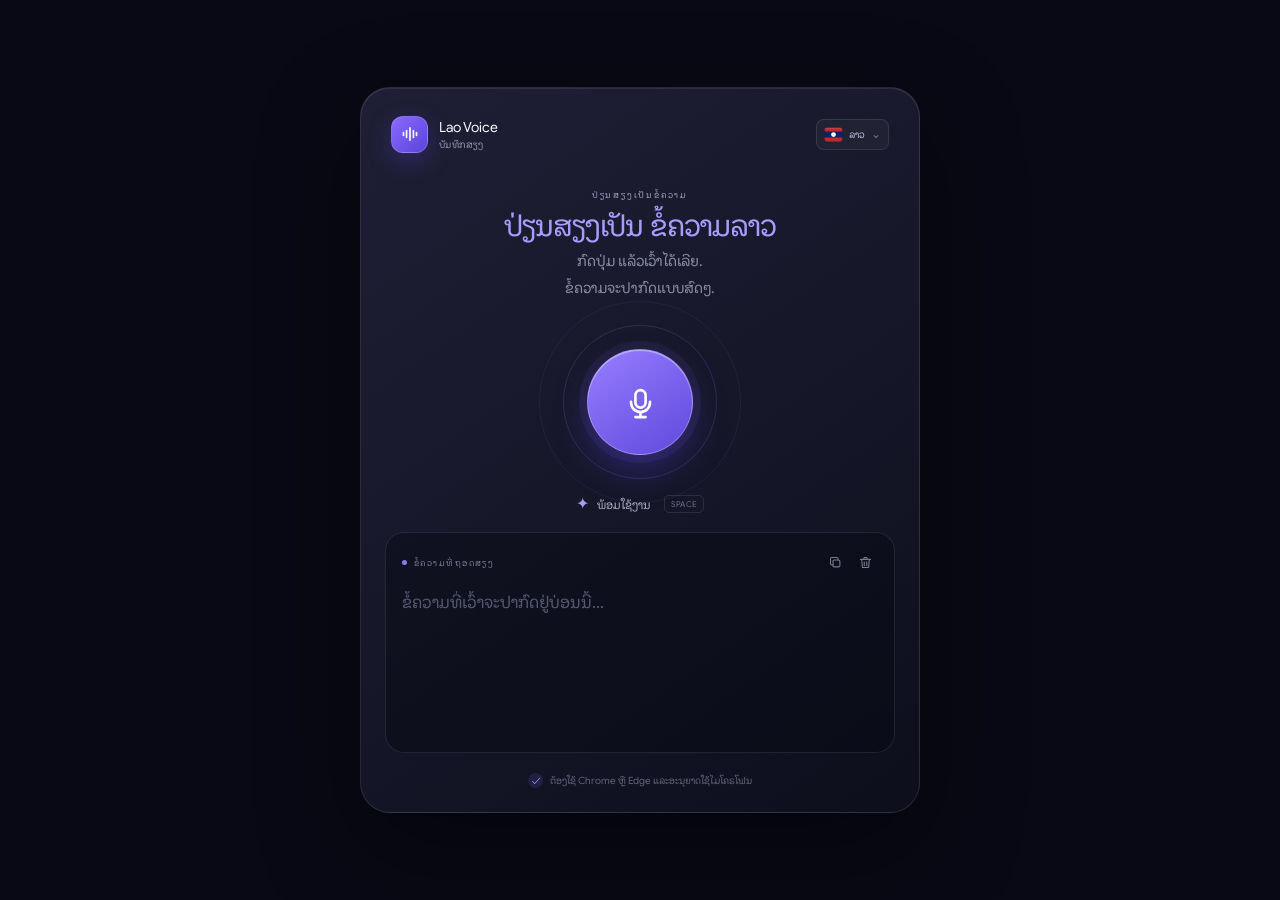
<file: index.html>
<!doctype html>
<html lang="lo">
  <head>
    <meta charset="UTF-8" />
    <meta name="viewport" content="width=device-width, initial-scale=1.0" />
    <title>Voice Capture</title>
    <link rel="stylesheet" href="./style.css" />
  </head>
  <body>
    <main class="app-shell">
      <section class="extension-card" aria-labelledby="page-title">
        <header class="topbar">
          <div class="brand-lockup">
            <div class="brand-mark" aria-hidden="true">
              <svg viewBox="0 0 32 32" fill="none">
                <path d="M16 7v18M11 11v10M21 11v10M6.5 14v4M25.5 14v4" stroke="currentColor" stroke-width="2.4" stroke-linecap="round" />
              </svg>
            </div>
            <div>
              <div class="brand-name">Lao Voice</div>
              <div class="brand-caption" data-i18n="brandSubtitle">Speech capture</div>
            </div>
          </div>
          <div class="language-picker">
            <button id="languageButton" class="language-button" type="button" aria-haspopup="listbox" aria-expanded="false">
              <img id="languageIcon" class="flag-icon" src="./chrome-extension/flags/lao.svg" alt="" />
              <span id="languageLabel">ລາວ</span><span class="language-chevron">⌄</span>
            </button>
            <div id="languageMenu" class="language-menu" role="listbox" hidden>
              <button type="button" role="option" data-language="lo-LA" data-label="ລາວ"><img class="flag-icon" src="./chrome-extension/flags/lao.svg" alt="" /><span>ລາວ</span></button>
              <button type="button" role="option" data-language="th-TH" data-label="ไทย"><img class="flag-icon" src="./chrome-extension/flags/thai.svg" alt="" /><span>ไทย</span></button>
              <button type="button" role="option" data-language="en-US" data-label="English"><img class="flag-icon" src="./chrome-extension/flags/english.svg" alt="" /><span>English</span></button>
              <button type="button" role="option" data-language="vi-VN" data-label="Tiếng Việt"><img class="flag-icon" src="./chrome-extension/flags/vietnam.svg" alt="" /><span>Tiếng Việt</span></button>
              <button type="button" role="option" data-language="zh-CN" data-label="中文（简体）"><img class="flag-icon" src="./chrome-extension/flags/china.svg" alt="" /><span>中文（简体）</span></button>
            </div>
          </div>
        </header>

        <div class="hero">
          <div class="eyebrow"><span data-i18n="kicker">LAO SPEECH TO TEXT</span></div>
          <h1 id="page-title"><span data-i18n="title">ປ່ຽນສຽງເປັນ</span> <span data-i18n="titleAccent">ຂໍ້ຄວາມລາວ</span></h1>
          <p class="intro" data-i18n="intro">ກົດປຸ່ມ ແລ້ວເວົ້າໄດ້ເລີຍ.<br />ຂໍ້ຄວາມຈະປາກົດແບບສົດໆ.</p>
        </div>

        <div class="voice-stage">
          <div class="wave-ring wave-ring-one"></div>
          <div class="wave-ring wave-ring-two"></div>
          <button id="micButton" class="mic-button" type="button" aria-pressed="false" aria-label="ເລີ່ມເວົ້າ">
            <svg id="micIcon" viewBox="0 0 24 24" fill="none" aria-hidden="true">
              <path d="M12 15.5a3.5 3.5 0 0 0 3.5-3.5V7a3.5 3.5 0 1 0-7 0v5a3.5 3.5 0 0 0 3.5 3.5Z" stroke="currentColor" stroke-width="1.8" />
              <path d="M18.5 11.5v.5a6.5 6.5 0 0 1-13 0v-.5M12 18.5V22M8.5 22h7" stroke="currentColor" stroke-width="1.8" stroke-linecap="round" />
            </svg>
          </button>
        </div>

        <div class="listen-state">
          <span id="stateIcon" class="state-icon">✦</span>
          <span id="status" role="status" data-i18n="ready">ພ້ອມໃຊ້ງານ</span>
          <span class="shortcut">SPACE</span>
        </div>

        <div class="transcript-panel">
          <div class="panel-heading">
            <span><span class="panel-dot"></span> <span data-i18n="transcript">TRANSCRIPT</span></span>
            <div class="panel-actions">
              <button id="copyButton" class="clear-button" type="button" aria-label="ກ໊ອບປີ້ຂໍ້ຄວາມ">
                <svg viewBox="0 0 24 24" fill="none" aria-hidden="true"><rect x="8" y="8" width="11" height="11" rx="2" stroke="currentColor" stroke-width="1.7" /><path d="M16 8V6a2 2 0 0 0-2-2H6a2 2 0 0 0-2 2v8a2 2 0 0 0 2 2h2" stroke="currentColor" stroke-width="1.7" stroke-linecap="round" /></svg>
              </button>
              <button id="clearButton" class="clear-button" type="button" aria-label="ລ້າງຂໍ້ຄວາມ">
                <svg viewBox="0 0 24 24" fill="none" aria-hidden="true"><path d="M4 7h16M10 11v6M14 11v6M6 7l1 13h10l1-13M9 7l1-3h4l1 3" stroke="currentColor" stroke-width="1.7" stroke-linecap="round" stroke-linejoin="round" /></svg>
              </button>
            </div>
          </div>
          <label class="sr-only" for="textInput" data-i18n="transcript">TRANSCRIPT</label>
          <textarea id="textInput" rows="5" data-i18n-placeholder="placeholder" placeholder="ຂໍ້ຄວາມທີ່ເວົ້າຈະປາກົດຢູ່ບ່ອນນີ້..."></textarea>
        </div>

        <footer class="card-footer">
          <span class="secure-icon">✓</span>
          <span data-i18n="footer">ຕ້ອງໃຊ້ Chrome ຫຼື Edge ແລະອະນຸຍາດໃຊ້ໄມໂຄຣໂຟນ</span>
        </footer>
      </section>
    </main>
    <script src="./app.js"></script>
  </body>
</html>
</file>
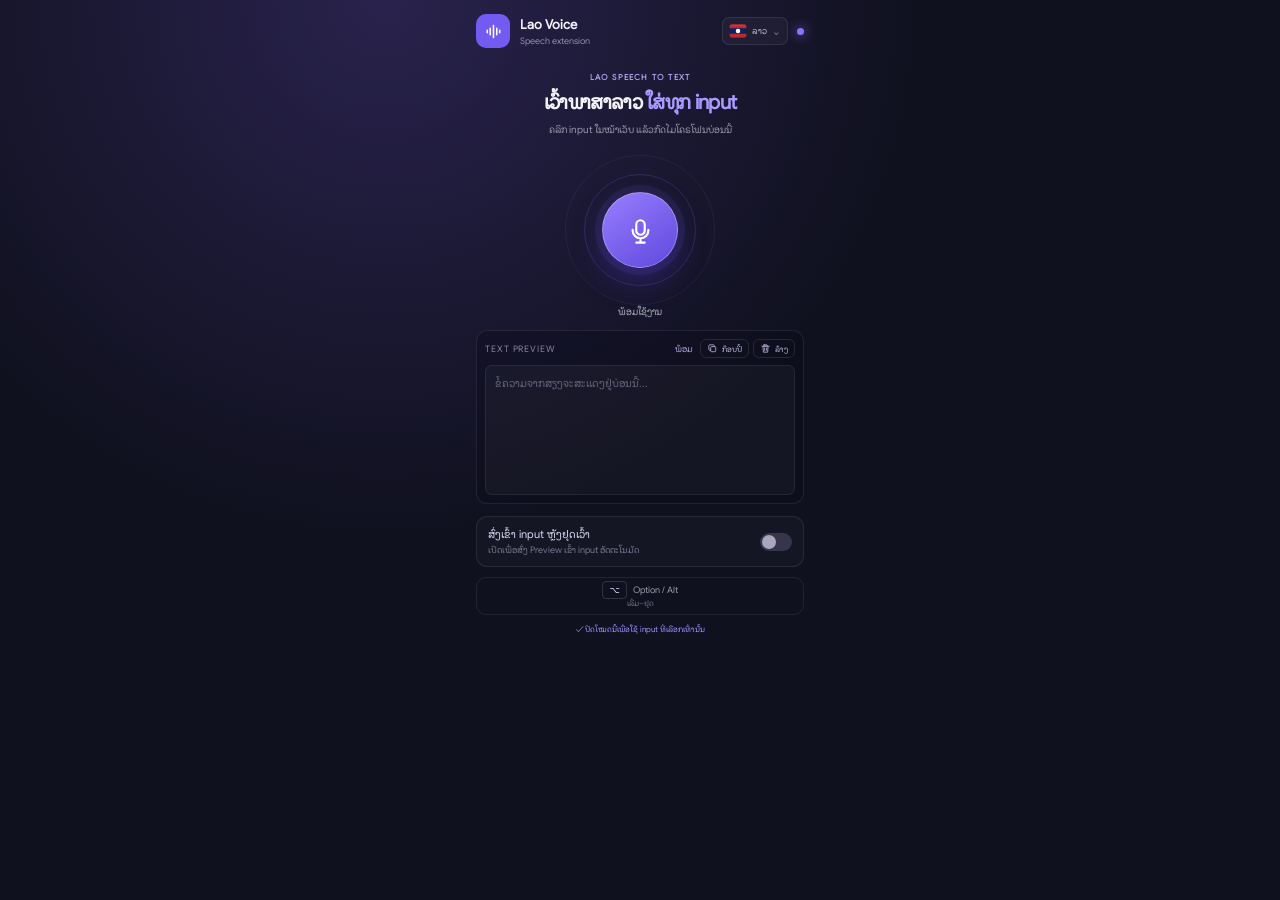
<file: chrome-extension/sidepanel.html>
<!doctype html>
<html lang="lo">
  <head>
    <meta charset="UTF-8" />
    <meta name="viewport" content="width=device-width, initial-scale=1.0" />
    <title>Lao Voice - Speech to Text</title>
    <link rel="stylesheet" href="./sidepanel.css" />
  </head>
  <body>
    <main class="panel">
      <header class="panel-header">
        <div class="brand">
          <div class="brand-mark" aria-hidden="true"><svg viewBox="0 0 32 32" fill="none"><path d="M16 7v18M11 11v10M21 11v10M6.5 14v4M25.5 14v4" stroke="currentColor" stroke-width="2.4" stroke-linecap="round" /></svg></div>
          <div><strong>Lao Voice</strong><span data-i18n="brandSubtitle">Speech extension</span></div>
        </div>
        <div class="header-actions">
          <div class="language-picker">
            <button id="languageButton" class="language-button" type="button" aria-haspopup="listbox" aria-expanded="false">
              <img id="languageIcon" class="flag-icon" src="./flags/lao.svg" alt="" />
              <span id="languageLabel">ລາວ</span><span class="language-chevron">⌄</span>
            </button>
            <div id="languageMenu" class="language-menu" role="listbox" hidden>
              <button type="button" role="option" data-language="lo-LA" data-label="ລາວ">
                <img class="flag-icon" src="./flags/lao.svg" alt="" /><span>ລາວ</span>
              </button>
              <button type="button" role="option" data-language="th-TH" data-label="ไทย">
                <img class="flag-icon" src="./flags/thai.svg" alt="" /><span>ไทย</span>
              </button>
              <button type="button" role="option" data-language="en-US" data-label="English">
                <img class="flag-icon" src="./flags/english.svg" alt="" /><span>English</span>
              </button>
              <button type="button" role="option" data-language="vi-VN" data-label="Tiếng Việt">
                <img class="flag-icon" src="./flags/vietnam.svg" alt="" /><span>Tiếng Việt</span>
              </button>
              <button type="button" role="option" data-language="zh-CN" data-label="中文（简体）">
                <img class="flag-icon" src="./flags/china.svg" alt="" /><span>中文（简体）</span>
              </button>
            </div>
          </div>
          <span class="status-dot" aria-label="ພ້ອມໃຊ້ງານ"></span>
        </div>
      </header>

      <section class="intro">
        <div class="kicker" data-i18n="kicker">LAO SPEECH TO TEXT</div>
        <h1><span data-i18n="title">ເວົ້າພາສາລາວ</span> <em data-i18n="titleAccent">ໃສ່ທຸກ input</em></h1>
        <p data-i18n="intro">ຄລິກ input ໃນໜ້າເວັບ ແລ້ວກົດໄມໂຄຣໂຟນບ່ອນນີ້</p>
      </section>

      <section class="voice-control">
        <div class="ring ring-one"></div><div class="ring ring-two"></div>
        <button id="micButton" type="button" aria-label="ເລີ່ມເວົ້າ">
          <svg id="micIcon" viewBox="0 0 24 24" fill="none" aria-hidden="true"><path d="M12 15.5a3.5 3.5 0 0 0 3.5-3.5V7a3.5 3.5 0 1 0-7 0v5a3.5 3.5 0 0 0 3.5 3.5Z" stroke="currentColor" stroke-width="1.8"/><path d="M18.5 11.5v.5a6.5 6.5 0 0 1-13 0v-.5M12 18.5V22M8.5 22h7" stroke="currentColor" stroke-width="1.8" stroke-linecap="round"/></svg>
        </button>
      </section>

      <div id="status" class="status" role="status" data-i18n="ready">ພ້ອມໃຊ້ງານ</div>
      <section class="preview-card" aria-label="ຂໍ້ຄວາມຕົວຢ່າງ">
        <div class="preview-heading">
          <span data-i18n="previewTitle">TEXT PREVIEW</span>
          <div class="preview-controls"><span id="previewState" data-i18n="ready">ພ້ອມ</span>
            <div class="preview-actions">
              <button id="copyButton" type="button"><svg viewBox="0 0 24 24" fill="none" aria-hidden="true"><rect x="8" y="8" width="11" height="11" rx="2" stroke="currentColor" stroke-width="1.8"/><path d="M16 8V6a2 2 0 0 0-2-2H6a2 2 0 0 0-2 2v8a2 2 0 0 0 2 2h2" stroke="currentColor" stroke-width="1.8" stroke-linecap="round"/></svg><span data-i18n="copy">ກ໊ອບປີ້</span></button>
              <button id="clearButton" type="button"><svg viewBox="0 0 24 24" fill="none" aria-hidden="true"><path d="M4 7h16M10 11v5m4-5v5M9 4h6l1 3H8l1-3Z" stroke="currentColor" stroke-width="1.8" stroke-linecap="round" stroke-linejoin="round"/><path d="M6.5 7 7.3 20h9.4L17.5 7" stroke="currentColor" stroke-width="1.8" stroke-linejoin="round"/></svg><span data-i18n="clear">ລ້າງ</span></button>
            </div>
          </div>
        </div>
        <textarea id="transcriptPreview" readonly data-i18n-placeholder="previewPlaceholder" placeholder="ຂໍ້ຄວາມຈາກສຽງຈະສະແດງຢູ່ບ່ອນນີ້..."></textarea>
      </section>
      <label class="auto-send" for="autoSendToggle">
        <span class="auto-send-copy"><strong data-i18n="autoTitle">ສົ່ງເຂົ້າ input ຫຼັງຢຸດເວົ້າ</strong><small data-i18n="autoDescription">ເປີດເພື່ອສົ່ງ Preview ເຂົ້າ input ອັດຕະໂນມັດ</small></span>
        <input id="autoSendToggle" type="checkbox" />
        <span class="switch" aria-hidden="true"><i></i></span>
      </label>
      <div class="shortcut"><kbd>⌥</kbd> Option / Alt <span data-i18n="shortcut">ເລີ່ມ–ຢຸດ</span></div>
      <div class="privacy"><span>✓</span> <span data-i18n="privacy">ປິດໂໝດນີ້ເພື່ອໃຊ້ input ທີ່ເລືອກເທົ່ານັ້ນ</span></div>
    </main>
    <script src="./sidepanel.js"></script>
  </body>
</html>
</file>
<file: style.css>
@font-face {
  font-family: "Google Sans Lao";
  src: url("./fonts/GoogleSans-Lao.ttf") format("truetype");
  font-style: normal;
  font-weight: 100 900;
  font-display: swap;
}

:root {
  font-family: "Google Sans Lao", sans-serif;
  color: #f7f7fb;
  background: #080914;
  font-synthesis: none;
}

* { box-sizing: border-box; }
html, body { min-width: 320px; min-height: 100%; height: 100%; margin: 0; overflow: hidden; background: #080914; }
body::before, body::after { position: fixed; z-index: -1; width: 420px; height: 420px; border-radius: 50%; content: ""; filter: blur(80px); opacity: .26; }
body::before { top: -180px; left: -120px; background: #6548ff; }
body::after { right: -160px; bottom: -180px; background: #f05a47; }

.app-shell { display: grid; width: 100%; height: 100dvh; min-height: 0; place-items: center; padding: 12px 18px; overflow: hidden; }
.extension-card { width: min(100%, 460px); max-height: calc(100dvh - 24px); overflow: hidden; border: 1px solid rgba(255,255,255,.1); border-radius: 30px; background: linear-gradient(145deg, rgba(31, 32, 54, .98), rgba(14, 15, 29, .98)); box-shadow: 0 35px 100px rgba(0,0,0,.45), inset 0 1px rgba(255,255,255,.08); }
.topbar { display: flex; align-items: center; justify-content: space-between; padding: 24px 25px 0; }
.language-picker { position: relative; }
.language-button { display: inline-flex; align-items: center; gap: 6px; padding: 5px 7px; border: 1px solid rgba(255,255,255,.1); border-radius: 8px; color: #bdb8d8; background: rgba(255,255,255,.035); font: inherit; font-size: 10px; cursor: pointer; }
.language-button:hover { border-color: rgba(160,143,255,.65); }.flag-icon { width: 19px; height: 19px; flex: 0 0 auto; }.language-chevron { color: #77738e; font-size: 12px; line-height: 1; }
.language-menu { position: absolute; z-index: 10; top: calc(100% + 7px); right: 0; min-width: 122px; padding: 4px; border: 1px solid rgba(255,255,255,.1); border-radius: 10px; background: #1a1930; box-shadow: 0 12px 24px rgba(0,0,0,.35); }.language-menu[hidden] { display: none; }.language-menu button { display: flex; align-items: center; gap: 8px; width: 100%; padding: 7px; border: 0; border-radius: 7px; color: #d8d4eb; background: transparent; font: inherit; font-size: 10px; text-align: left; cursor: pointer; }.language-menu button:hover, .language-menu button[aria-selected="true"] { background: rgba(124,101,241,.2); }.language-menu .flag-icon { width: 21px; height: 21px; }
.brand-lockup { display: flex; align-items: center; gap: 11px; }
.brand-mark { display: grid; width: 37px; height: 37px; place-items: center; border: 1px solid rgba(255,255,255,.18); border-radius: 12px; color: #fff; background: linear-gradient(135deg, #8a69ff, #5b44d9); box-shadow: 0 8px 25px rgba(103,75,255,.28); }
.brand-mark svg { width: 22px; height: 22px; }
.brand-name { font-size: 14px; font-weight: 760; letter-spacing: -.01em; }
.brand-caption { margin-top: 2px; color: #8f91a8; font-size: 10px; letter-spacing: .04em; }
.live-pill { display: flex; align-items: center; gap: 7px; padding: 7px 10px; border: 1px solid rgba(255,255,255,.1); border-radius: 99px; color: #a9a9be; font-size: 9px; font-weight: 800; letter-spacing: .12em; }
.live-dot { width: 6px; height: 6px; border-radius: 50%; background: #9f8cff; box-shadow: 0 0 9px #9f8cff; }
.hero { padding: 16px 28px 0; text-align: center; }
.eyebrow { display: inline-flex; align-items: center; gap: 8px; color: #a49abf; font-size: 9px; font-weight: 800; letter-spacing: .2em; }
.eyebrow-line { width: 18px; height: 1px; background: #8370f0; }
h1 { margin: 5px 0 3px; font-family: "Google Sans Lao", sans-serif; font-size: clamp(23px, 5vw, 30px); font-weight: 700; letter-spacing: -.03em; line-height: 1.25; white-space: nowrap; }
h1 span { color: #a99bff; }
.intro { margin: 0; color: #888ba3; font-size: 14px; line-height: 1.8; }
.voice-stage { position: relative; display: grid; width: 190px; height: 184px; margin: 5px auto 0; place-items: center; }
.mic-button { position: relative; z-index: 2; display: grid; width: 96px; height: 96px; place-items: center; border: 1px solid rgba(255,255,255,.28); border-radius: 50%; color: white; background: linear-gradient(145deg, #977eff, #6048dd); box-shadow: 0 0 0 8px rgba(125,101,255,.08), 0 17px 34px rgba(74,52,200,.4), inset 0 1px rgba(255,255,255,.4); cursor: pointer; transition: transform .2s ease, background .25s ease, box-shadow .25s ease; }
.mic-button svg { width: 32px; height: 32px; }
.mic-button:hover { transform: translateY(-3px) scale(1.03); }
.mic-button:active { transform: scale(.97); }
.mic-button.is-listening { background: linear-gradient(145deg, #ff806f, #d84460); box-shadow: 0 0 0 8px rgba(255,96,105,.1), 0 17px 38px rgba(219,64,77,.35), inset 0 1px rgba(255,255,255,.4); }
.mic-button.is-listening::after { position: absolute; width: 100%; height: 100%; border: 1px solid rgba(255,126,113,.5); border-radius: 50%; content: ""; animation: pulse 1.8s ease-out infinite; }
.wave-ring { position: absolute; border: 1px solid rgba(134,116,255,.22); border-radius: 50%; }
.wave-ring-one { width: 142px; height: 142px; }
.wave-ring-two { width: 186px; height: 186px; border-color: rgba(134,116,255,.1); }
.listen-state { display: flex; align-items: center; justify-content: center; gap: 8px; min-height: 24px; color: #a9aabd; font-size: 12px; font-weight: 650; }
.state-icon { color: #a99bff; font-size: 16px; }
.listen-state.is-listening { color: #ff9a8e; }
.shortcut { margin-left: 6px; padding: 3px 6px; border: 1px solid rgba(255,255,255,.1); border-radius: 5px; color: #6e7086; font-size: 8px; letter-spacing: .08em; }
.transcript-panel { margin: 12px 20px 0; padding: 16px; border: 1px solid rgba(255,255,255,.09); border-radius: 19px; background: rgba(5,6,15,.35); }
.panel-heading { display: flex; align-items: center; justify-content: space-between; color: #777a91; font-size: 9px; font-weight: 800; letter-spacing: .16em; }
.panel-heading > span { display: flex; align-items: center; gap: 7px; }
.panel-dot { width: 5px; height: 5px; border-radius: 50%; background: #8b79f4; }
.panel-actions { display: flex; align-items: center; gap: 3px; }
.clear-button { display: grid; width: 27px; height: 27px; place-items: center; border: 1px solid transparent; border-radius: 8px; color: #777a91; background: transparent; cursor: pointer; transition: color .2s ease, background .2s ease; }
.clear-button:hover { color: #ff9a8e; background: rgba(255,255,255,.07); }
.clear-button#copyButton:hover, .clear-button#copyButton:active { color: #b6aaff; background: rgba(133,111,255,.14); }
.clear-button.is-copied { color: #8bffa9; background: rgba(95, 214, 131, .12); }
.clear-button svg { width: 15px; height: 15px; }
textarea { display: block; width: 100%; height: 140px; min-height: 0; margin-top: 10px; padding: 2px 0; resize: none; border: 0; outline: 0; color: #ececf5; background: transparent; font: inherit; font-size: 17px; line-height: 1.75; }
textarea::placeholder { color: #54576e; }
.card-footer { display: flex; align-items: center; justify-content: center; gap: 7px; padding: 18px 24px 22px; color: #606279; font-size: 10px; text-align: center; }
.secure-icon { display: grid; width: 15px; height: 15px; place-items: center; border-radius: 50%; color: #aaa0ff; background: rgba(133,111,255,.14); font-size: 9px; }
button:focus-visible { outline: 2px solid #a99bff; outline-offset: 3px; }
textarea:focus, textarea:focus-visible { outline: none; }
button:disabled { cursor: not-allowed; filter: grayscale(.4); }
.sr-only { position: absolute; width: 1px; height: 1px; padding: 0; margin: -1px; overflow: hidden; clip: rect(0, 0, 0, 0); white-space: nowrap; border: 0; }
@keyframes pulse { 0% { transform: scale(1); opacity: .9; } 100% { transform: scale(1.35); opacity: 0; } }
@media (max-width: 480px) { .app-shell { padding: 8px 10px; } .extension-card { max-height: calc(100dvh - 16px); border-radius: 24px; } .topbar { padding: 18px 18px 0; } .hero { padding-top: 16px; } .transcript-panel { margin-right: 14px; margin-left: 14px; } .card-footer { padding-bottom: 16px; } }
@media (max-height: 760px) { .hero { padding-top: 14px; } h1 { margin-top: 5px; margin-bottom: 3px; font-size: clamp(22px, 5vw, 28px); line-height: 1.25; } .intro { font-size: 12px; } .voice-stage { width: 150px; height: 145px; margin-top: 4px; } .mic-button { width: 76px; height: 76px; } .mic-button svg { width: 27px; height: 27px; } .wave-ring-one { width: 116px; height: 116px; } .wave-ring-two { width: 148px; height: 148px; } .transcript-panel { margin-top: 5px; } textarea { height: 108px; } .card-footer { padding-top: 8px; padding-bottom: 10px; } }
@media (max-height: 620px) { .topbar { padding-top: 12px; } .brand-mark { width: 32px; height: 32px; } .hero { padding-top: 7px; } h1 { font-size: 22px; line-height: 1.22; } .voice-stage { height: 106px; margin-top: 0; } .mic-button { width: 64px; height: 64px; } .wave-ring-one { width: 94px; height: 94px; } .wave-ring-two { width: 120px; height: 120px; } .transcript-panel { margin-top: 2px; padding: 12px; } textarea { height: 84px; } .card-footer { display: none; } }
@media (min-width: 600px) {
  .app-shell { padding: 24px; }
  .extension-card { width: min(100%, 520px); max-height: calc(100dvh - 48px); }
  .topbar { padding: 28px 30px 0; }
  .hero { padding: 26px 38px 0; }
  h1 { font-size: 30px; }
  .intro { font-size: 15px; }
  .voice-stage { width: 205px; height: 180px; margin-top: 10px; }
  .mic-button { width: 106px; height: 106px; }
  .mic-button svg { width: 35px; height: 35px; }
  .wave-ring-one { width: 154px; height: 154px; }
  .wave-ring-two { width: 202px; height: 202px; }
  .transcript-panel { margin: 14px 24px 0; }
  textarea { height: 150px; }
  .card-footer { padding: 20px 28px 24px; }
}
@media (min-width: 1024px) {
  .app-shell { padding: 32px; }
  .extension-card { width: min(100%, 560px); max-height: calc(100dvh - 64px); }
  .hero { padding-top: 30px; }
  .transcript-panel { margin-top: 16px; }
}
@media (min-width: 600px) and (max-height: 760px) {
  .hero { padding-top: 28px; }
  .voice-stage { height: 170px; margin-top: 14px; }
  .transcript-panel { margin-top: 12px; }
  textarea { height: 110px; }
}
</file>
<file: chrome-extension/sidepanel.css>
@font-face { font-family: "Google Sans"; src: url("./fonts/GoogleSans-Lao.ttf") format("truetype"); font-style: normal; font-weight: 400; font-display: block; }
:root { font-family: "Google Sans", system-ui, sans-serif; color: #f4f3fb; background: #10111f; }
* { box-sizing: border-box; }
body, button, h1, p, strong, span, kbd, .kicker, .brand, .status, .shortcut, .privacy { font-family: "Google Sans", system-ui, sans-serif !important; }
html, body { overflow: hidden; }
body { min-width: 280px; min-height: 100vh; margin: 0; background: radial-gradient(circle at 30% 0, #29224d, transparent 42%), #10111f; }
.panel { width: min(100%, 360px); height: 100vh; min-height: 0; margin: 0 auto; padding: 14px 16px; overflow: hidden; }
.panel-header { display: flex; align-items: center; justify-content: space-between; }
.header-actions { display: flex; align-items: center; gap: 9px; }.language-picker { position: relative; }.language-button { display: flex; align-items: center; gap: 5px; padding: 4px 6px; border: 1px solid rgba(255,255,255,.09); border-radius: 7px; color: #bdb8d8; background: rgba(255,255,255,.035); font: inherit; font-size: 9px; cursor: pointer; }.language-button:hover { border-color: rgba(160,143,255,.6); }.flag-icon { width: 18px; height: 18px; flex: 0 0 auto; }.language-chevron { color: #77738e; font-size: 11px; line-height: 1; }.language-menu { position: absolute; z-index: 10; top: calc(100% + 6px); right: 0; min-width: 112px; padding: 4px; border: 1px solid rgba(255,255,255,.1); border-radius: 9px; background: #1a1930; box-shadow: 0 12px 24px rgba(0,0,0,.35); }.language-menu[hidden] { display: none; }.language-menu button { display: flex; align-items: center; gap: 7px; width: 100%; padding: 6px; border: 0; border-radius: 6px; color: #d8d4eb; background: transparent; font: inherit; font-size: 9px; text-align: left; cursor: pointer; }.language-menu button:hover, .language-menu button[aria-selected="true"] { background: rgba(124,101,241,.2); }.language-menu .flag-icon { width: 20px; height: 20px; }
.brand { display: flex; align-items: center; gap: 10px; }
.brand-mark { display: grid; width: 34px; height: 34px; place-items: center; border-radius: 10px; color: #fff; background: #735bf1; line-height: 1; }.brand-mark svg { width: 21px; height: 21px; }
.brand strong, .brand span { display: block; }
.brand strong { font-size: 13px; }.brand span { margin-top: 2px; color: #8d8ca4; font-size: 9px; }
.status-dot { width: 7px; height: 7px; border-radius: 50%; background: #8675ff; box-shadow: 0 0 12px #8675ff; }
.intro { margin-top: 24px; text-align: center; }.kicker { color: #aaa0e7; font-size: 8px; font-weight: 700; letter-spacing: .15em; }
h1 { margin: 8px 0 7px; font-size: 20px; line-height: 1.25; letter-spacing: -.035em; white-space: nowrap; }.intro em { color: #a99bff; font-style: normal; }.intro p { margin: 0; color: #9695aa; font-size: 10px; line-height: 1.5; }
.voice-control { position: relative; display: grid; width: 150px; height: 150px; margin: 18px auto 0; place-items: center; }
#micButton { position: relative; z-index: 2; display: grid; width: 76px; height: 76px; place-items: center; border: 1px solid rgba(255,255,255,.3); border-radius: 50%; color: #fff; background: linear-gradient(145deg, #977eff, #6048dd); box-shadow: 0 14px 30px rgba(74,52,200,.4), 0 0 0 7px rgba(125,101,255,.1); cursor: pointer; transition: .2s ease; }
#micButton:hover { transform: scale(1.04); }#micButton svg { width: 29px; height: 29px; }
#micButton.is-listening { background: linear-gradient(145deg, #ff806f, #d84460); animation: panel-pulse 1.6s ease-out infinite; }
.ring { position: absolute; border: 1px solid rgba(134,116,255,.2); border-radius: 50%; }.ring-one { width: 112px; height: 112px; }.ring-two { width: 150px; height: 150px; border-color: rgba(134,116,255,.1); }
.status { min-height: 18px; color: #aaaabd; font-size: 10px; text-align: center; }.status.is-listening { color: #ff9a8e; }.shortcut { margin: 10px auto 0; padding: 6px 8px; border: 1px solid rgba(255,255,255,.08); border-radius: 10px; color: #9998ad; font-size: 9px; text-align: center; }.shortcut kbd { margin-right: 4px; padding: 2px 6px; border: 1px solid rgba(255,255,255,.14); border-radius: 4px; color: #e1dfff; }.shortcut span { display: block; margin-top: 2px; color: #716f86; font-size: 8px; }.privacy { margin-top: 9px; color: #6d6c80; font-size: 8px; line-height: 1.4; text-align: center; }.privacy span { color: #9c8fff; }
.auto-send { display: flex; align-items: center; justify-content: space-between; gap: 12px; margin: 12px 0 0; padding: 10px 11px; border: 1px solid rgba(255,255,255,.08); border-radius: 11px; background: rgba(255,255,255,.025); cursor: pointer; }
.auto-send-copy { min-width: 0; }.auto-send-copy strong, .auto-send-copy small { display: block; }.auto-send-copy strong { color: #d7d4ed; font-size: 11px; font-weight: 400; }.auto-send-copy small { margin-top: 3px; color: #77758d; font-size: 9px; line-height: 1.35; }
.auto-send input { position: absolute; width: 1px; height: 1px; opacity: 0; pointer-events: none; }.switch { flex: 0 0 auto; width: 32px; height: 18px; padding: 2px; border-radius: 999px; background: #37354b; transition: .2s ease; }.switch i { display: block; width: 14px; height: 14px; border-radius: 50%; background: #aaa7bd; transition: .2s ease; }.auto-send input:checked + .switch { background: #765ff0; box-shadow: 0 0 12px rgba(118,95,240,.35); }.auto-send input:checked + .switch i { transform: translateX(14px); background: #fff; }.auto-send:focus-within { border-color: rgba(151,126,255,.6); }
.preview-card { margin-top: 7px; padding: 8px; border: 1px solid rgba(255,255,255,.08); border-radius: 11px; background: rgba(9,9,22,.28); }.preview-heading { display: flex; align-items: center; justify-content: space-between; gap: 8px; color: #85819d; font-size: 9px; letter-spacing: .1em; }.preview-controls { display: flex; align-items: center; gap: 7px; min-width: 0; }.preview-controls > #previewState { color: #aaa4d5; letter-spacing: 0; white-space: nowrap; }.preview-actions { display: flex; align-items: center; gap: 4px; }.preview-actions span { color: inherit !important; letter-spacing: 0 !important; }.preview-card textarea { display: block; width: 100%; min-height: 130px; max-height: 150px; margin-top: 7px; padding: 9px; resize: none; border: 1px solid rgba(255,255,255,.07); border-radius: 7px; outline: none; color: #e8e5f6; background: rgba(255,255,255,.035); font: inherit; font-size: 11px; line-height: 1.6; }.preview-card textarea::placeholder { color: #65637a; }.preview-actions button { display: inline-flex; align-items: center; gap: 4px; padding: 3px 6px; border: 1px solid rgba(255,255,255,.1); border-radius: 6px; color: #b9b4d8; background: transparent; font: inherit; font-size: 8px; cursor: pointer; }.preview-actions button svg { width: 11px; height: 11px; }.preview-actions button:hover { border-color: rgba(160,143,255,.6); color: #fff; }
@keyframes panel-pulse { 50% { box-shadow: 0 14px 34px rgba(219,64,77,.5), 0 0 0 15px rgba(255,96,105,0); } }
@media (max-width: 300px) { .panel { padding: 14px 12px; } .intro { margin-top: 28px; } h1 { font-size: 23px; } .voice-control { width: 150px; height: 150px; margin-top: 20px; } #micButton { width: 76px; height: 76px; } .ring-one { width: 114px; height: 114px; } .ring-two { width: 150px; height: 150px; } }
</file>
